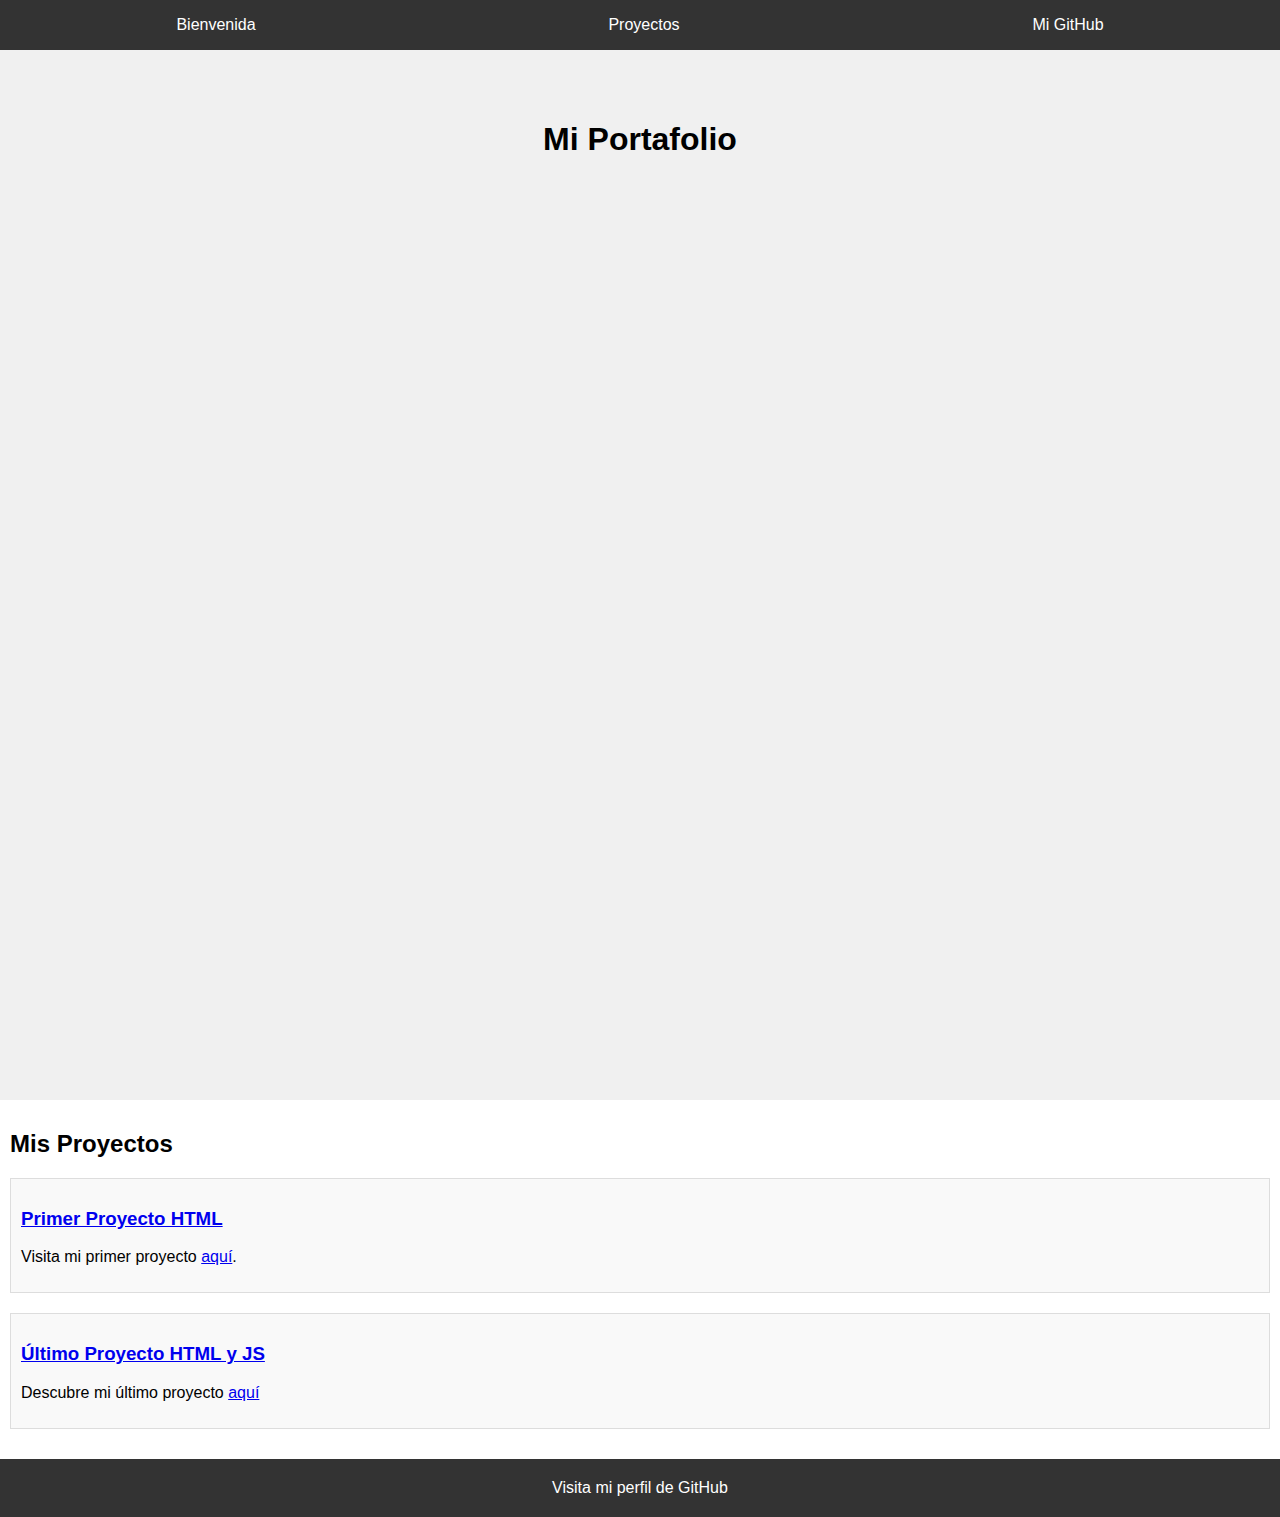
<file: portafolioPage.html>
<!DOCTYPE html>
<html lang="en">
<head>
    <meta charset="UTF-8">
    <meta name="viewport" content="width=device-width, initial-scale=1.0">
    <link rel="stylesheet" href="portafolioPage.css">
    <title>Mi Portafolio</title>
</head>
<body>
    <!-- Barra de navegación -->
    <nav id="navbar">
        <ul>
            <li><a href="#welcome-section">Bienvenida</a></li>
            <li><a href="#projects">Proyectos</a></li>
            <li><a href="#profile-link" target="_blank">Mi GitHub</a></li>
        </ul>
    </nav>

    <!-- Sección de bienvenida -->
    <section id="welcome-section">
        <h1>Mi Portafolio</h1>
    </section>

    <!-- Sección de proyectos -->
    <section id="projects">
        <h2>Mis Proyectos</h2>
        <div class="project-tile">
            <h3><a href="https://blackanthony14.github.io/PaginaWebTelefonica/">Primer Proyecto HTML</a></h3>
            <p>Visita mi primer proyecto <a href="https://blackanthony14.github.io/PaginaWebTelefonica/">aquí</a>.</p>
        </div>
        <div class="project-tile">
            <h3><a href="https://blackanthony14.github.io/AnimeQuizz/">Último Proyecto HTML y JS</a></h3>
            <p>Descubre mi último proyecto <a href="https://blackanthony14.github.io/AnimeQuizz/">aquí</a></p>
        </div>
    </section>

    <!-- Enlace a GitHub -->
    <a id="profile-link" href="https://github.com/blackanthony14" target="_blank">Visita mi perfil de GitHub</a>

    <!-- Agregar consultas de medios en tu CSS para la responsividad -->
</body>
</html>
</file>
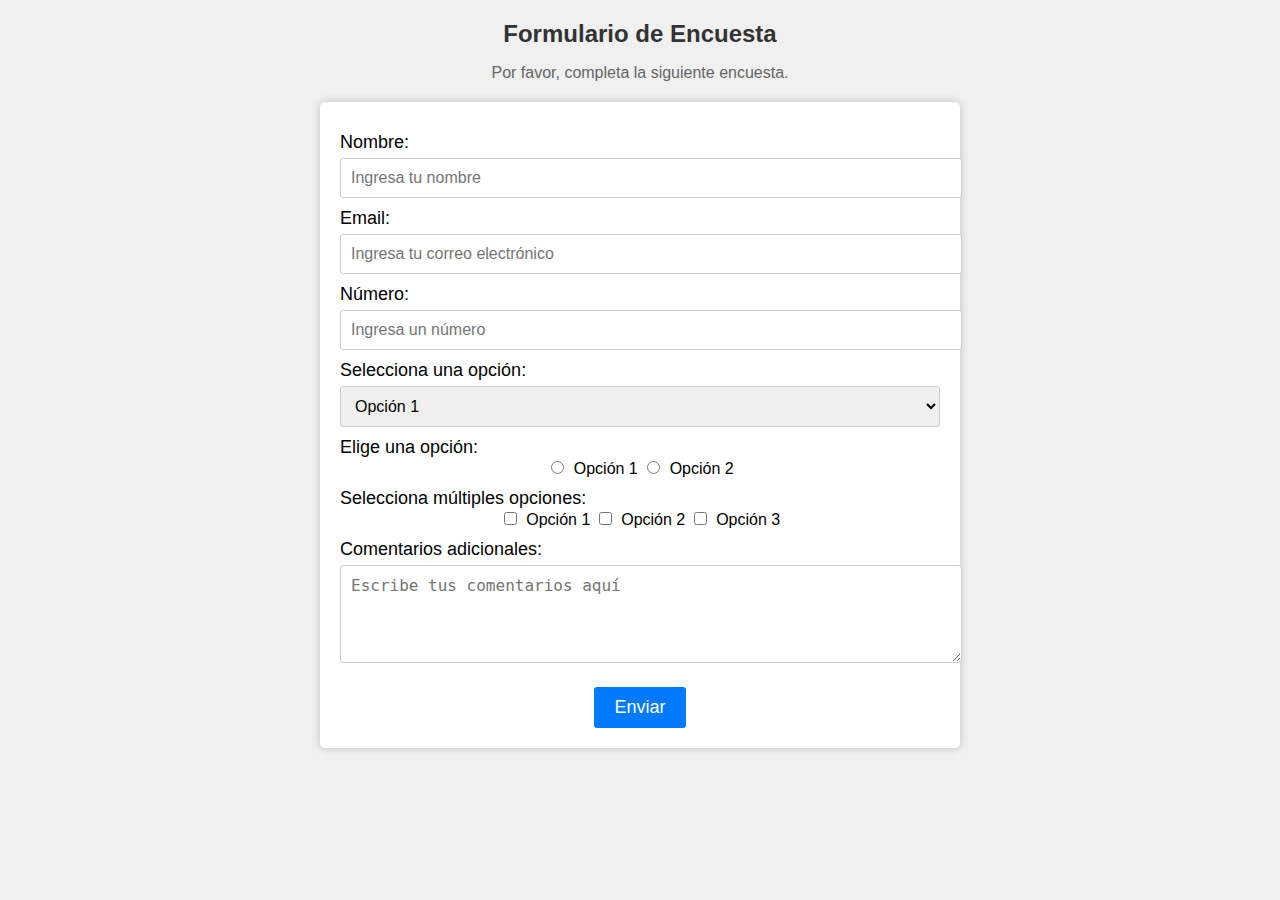
<file: SurveyForm.html>
<!DOCTYPE html>
<html lang="en">
<head>
    <meta charset="UTF-8">
    <meta name="viewport" content="width=device-width, initial-scale=1.0">
    <link rel="stylesheet" href="survey.css">
    <title>Formulario de Encuesta</title>
</head>
<body>
    <h1 id="title">Formulario de Encuesta</h1>
    <p id="description">Por favor, completa la siguiente encuesta.</p>
    <form id="survey-form" action="#" method="POST">
        <label for="name" id="name-label">Nombre:</label>
        <input type="text" id="name" name="name" required placeholder="Ingresa tu nombre">
        
        <label for="email" id="email-label">Email:</label>
        <input type="email" id="email" name="email" required placeholder="Ingresa tu correo electrónico" pattern="[a-zA-Z0-9._%+-]+@[a-zA-Z0-9.-]+\.[a-zA-Z]{2,4}">
        
        <label for="number" id="number-label">Número:</label>
        <input type="number" id="number" name="number" min="1" max="100" required placeholder="Ingresa un número">
        
        <label for="dropdown">Selecciona una opción:</label>
        <select id="dropdown">
            <option value="opcion1">Opción 1</option>
            <option value="opcion2">Opción 2</option>
            <option value="opcion3">Opción 3</option>
        </select>
        
        <label>Elige una opción:</label>
        <input type="radio" name="opcion" value="opcion1"> Opción 1
        <input type="radio" name="opcion" value="opcion2"> Opción 2
        
        <label>Selecciona múltiples opciones:</label>
        <input type="checkbox" name="opcion1" value="opcion1"> Opción 1
        <input type="checkbox" name="opcion2" value="opcion2"> Opción 2
        <input type="checkbox" name="opcion3" value="opcion3"> Opción 3
        
        <label for="comments">Comentarios adicionales:</label>
        <textarea id="comments" name="comments" rows="4" cols="50" placeholder="Escribe tus comentarios aquí"></textarea>
        
        <button type="submit" id="submit">Enviar</button>
    </form>
</body>
</html>
</file>
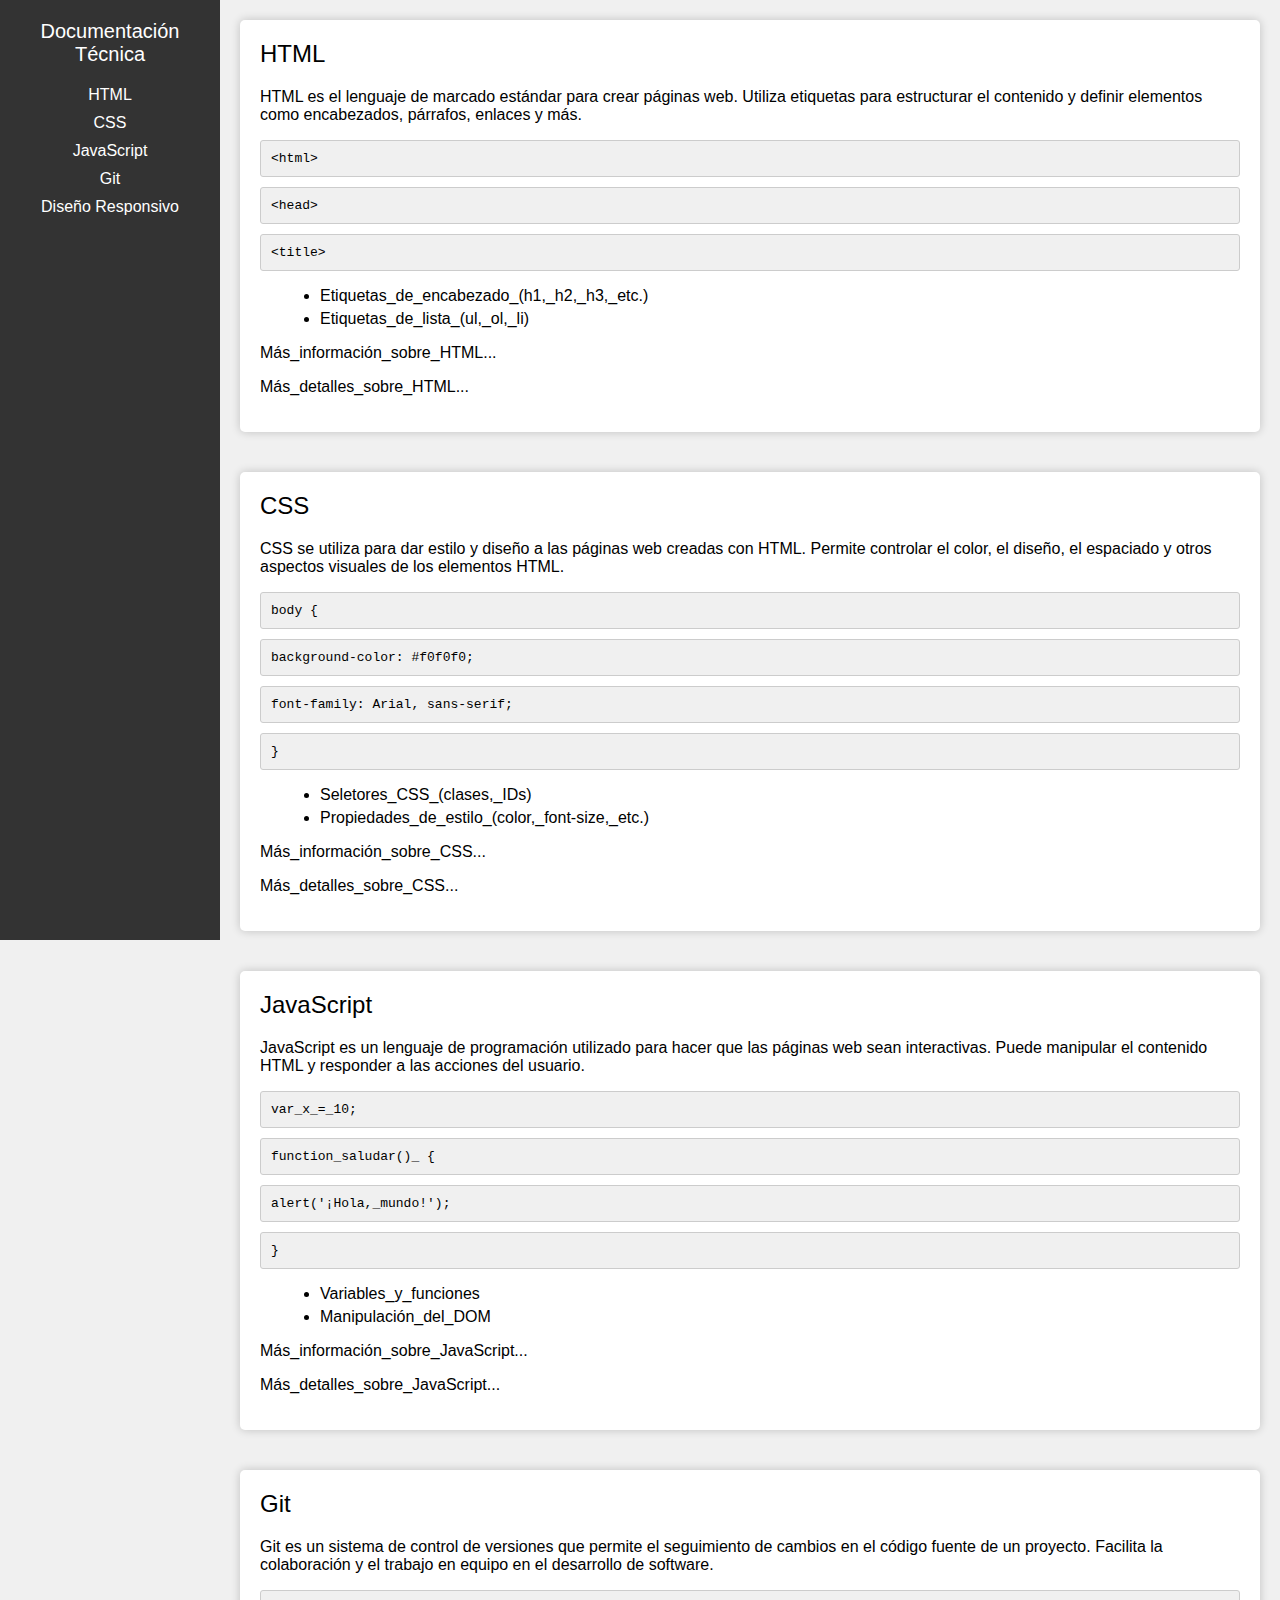
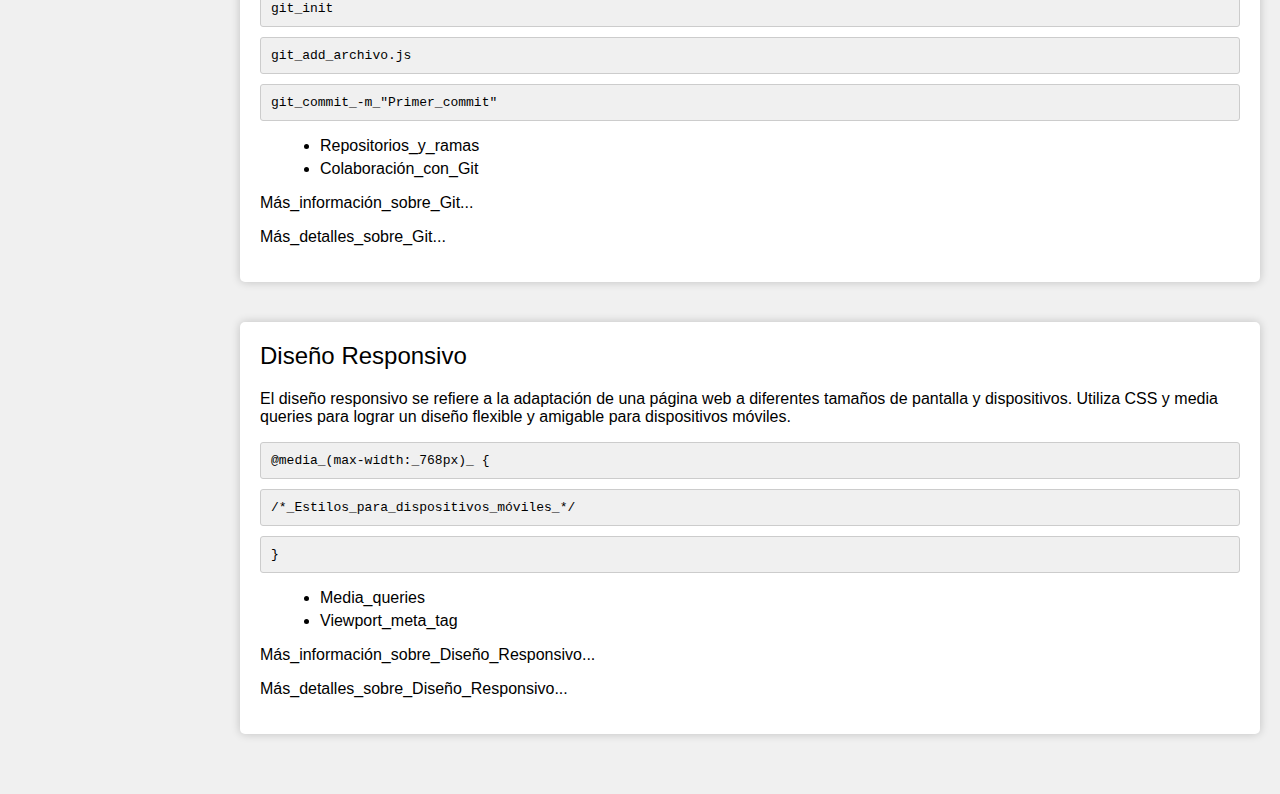
<file: technicalDocumentationPage.html>
<!DOCTYPE html>
<html lang="en">
<head>
    <meta charset="UTF-8">
    <meta name="viewport" content="width=device-width, initial-scale=1.0">
    <link rel="stylesheet" href="technicalDocumentationPage.css">
    <title>Documentación Técnica</title>
</head>
<body>
    <nav id="navbar">
        <header>Documentación Técnica</header>
        <a class="nav-link" href="#HTML">HTML</a>
        <a class="nav-link" href="#CSS">CSS</a>
        <a class="nav-link" href="#JavaScript">JavaScript</a>
        <a class="nav-link" href="#Git">Git</a>
        <a class="nav-link" href="#Diseño_Responsivo">Diseño Responsivo</a>
    </nav>
    <main id="main-doc">
        <section id="HTML" class="main-section">
            <header>HTML</header>
            <p>HTML es el lenguaje de marcado estándar para crear páginas web. Utiliza etiquetas para estructurar el contenido y definir elementos como encabezados, párrafos, enlaces y más.</p>
            <code>&lt;html&gt;</code>
            <code>&lt;head&gt;</code>
            <code>&lt;title&gt;</code>
            <!-- Más elementos HTML -->
            <ul>
                <li>Etiquetas_de_encabezado_(h1,_h2,_h3,_etc.)</li>
                <li>Etiquetas_de_lista_(ul,_ol,_li)</li>
                <!-- Más elementos HTML -->
            </ul>
            <p>Más_información_sobre_HTML...</p>
            <p>Más_detalles_sobre_HTML...</p>
            <!-- Agregamos p adicionales para cumplir con los 10 elementos p requeridos -->
        </section>
        <section id="CSS" class="main-section">
            <header>CSS</header>
            <p>CSS se utiliza para dar estilo y diseño a las páginas web creadas con HTML. Permite controlar el color, el diseño, el espaciado y otros aspectos visuales de los elementos HTML.</p>
            <code>body {</code>
            <code>  background-color: #f0f0f0;</code>
            <code>  font-family: Arial, sans-serif;</code>
            <code>}</code>
            <!-- Más reglas de CSS -->
            <ul>
                <li>Seletores_CSS_(clases,_IDs)</li>
                <li>Propiedades_de_estilo_(color,_font-size,_etc.)</li>
                <!-- Más conceptos de CSS -->
            </ul>
            <p>Más_información_sobre_CSS...</p>
            <p>Más_detalles_sobre_CSS...</p>
            <!-- Agregamos p adicionales para cumplir con los 10 elementos p requeridos -->
        </section>
        <section id="JavaScript" class="main-section">
            <header>JavaScript</header>
            <p>JavaScript es un lenguaje de programación utilizado para hacer que las páginas web sean interactivas. Puede manipular el contenido HTML y responder a las acciones del usuario.</p>
            <code>var_x_=_10;</code>
            <code>function_saludar()_ {</code>
            <code>  alert('¡Hola,_mundo!');</code>
            <code>}</code>
            <!-- Más código JavaScript -->
            <ul>
                <li>Variables_y_funciones</li>
                <li>Manipulación_del_DOM</li>
                <!-- Más conceptos de JavaScript -->
            </ul>
            <p>Más_información_sobre_JavaScript...</p>
            <p>Más_detalles_sobre_JavaScript...</p>
            <!-- Agregamos p adicionales para cumplir con los 10 elementos p requeridos -->
        </section>
        <section id="Git" class="main-section">
            <header>Git</header>
            <p>Git es un sistema de control de versiones que permite el seguimiento de cambios en el código fuente de un proyecto. Facilita la colaboración y el trabajo en equipo en el desarrollo de software.</p>
            <code>git_init</code>
            <code>git_add_archivo.js</code>
            <code>git_commit_-m_"Primer_commit"</code>
            <!-- Más comandos de Git -->
            <ul>
                <li>Repositorios_y_ramas</li>
                <li>Colaboración_con_Git</li>
                <!-- Más conceptos de Git -->
            </ul>
            <p>Más_información_sobre_Git...</p>
            <p>Más_detalles_sobre_Git...</p>
            <!-- Agregamos p adicionales para cumplir con los 10 elementos p requeridos -->
        </section>
        <section id="Diseño_Responsivo" class="main-section">
            <header>Diseño Responsivo</header>
            <p>El diseño responsivo se refiere a la adaptación de una página web a diferentes tamaños de pantalla y dispositivos. Utiliza CSS y media queries para lograr un diseño flexible y amigable para dispositivos móviles.</p>
            <code>@media_(max-width:_768px)_ {</code>
            <code>  /*_Estilos_para_dispositivos_móviles_*/</code>
            <code>}</code>
            <!-- Más reglas de diseño responsivo -->
            <ul>
                <li>Media_queries</li>
                <li>Viewport_meta_tag</li>
                <!-- Más conceptos de diseño responsivo -->
            </ul>
            <p>Más_información_sobre_Diseño_Responsivo...</p>
            <p>Más_detalles_sobre_Diseño_Responsivo...</p>
            <!-- Agregamos p adicionales para cumplir con los 10 elementos p requeridos -->
        </section>
        <!-- Más secciones para otras tecnologías -->
    </main>
</body>
</html>
</file>
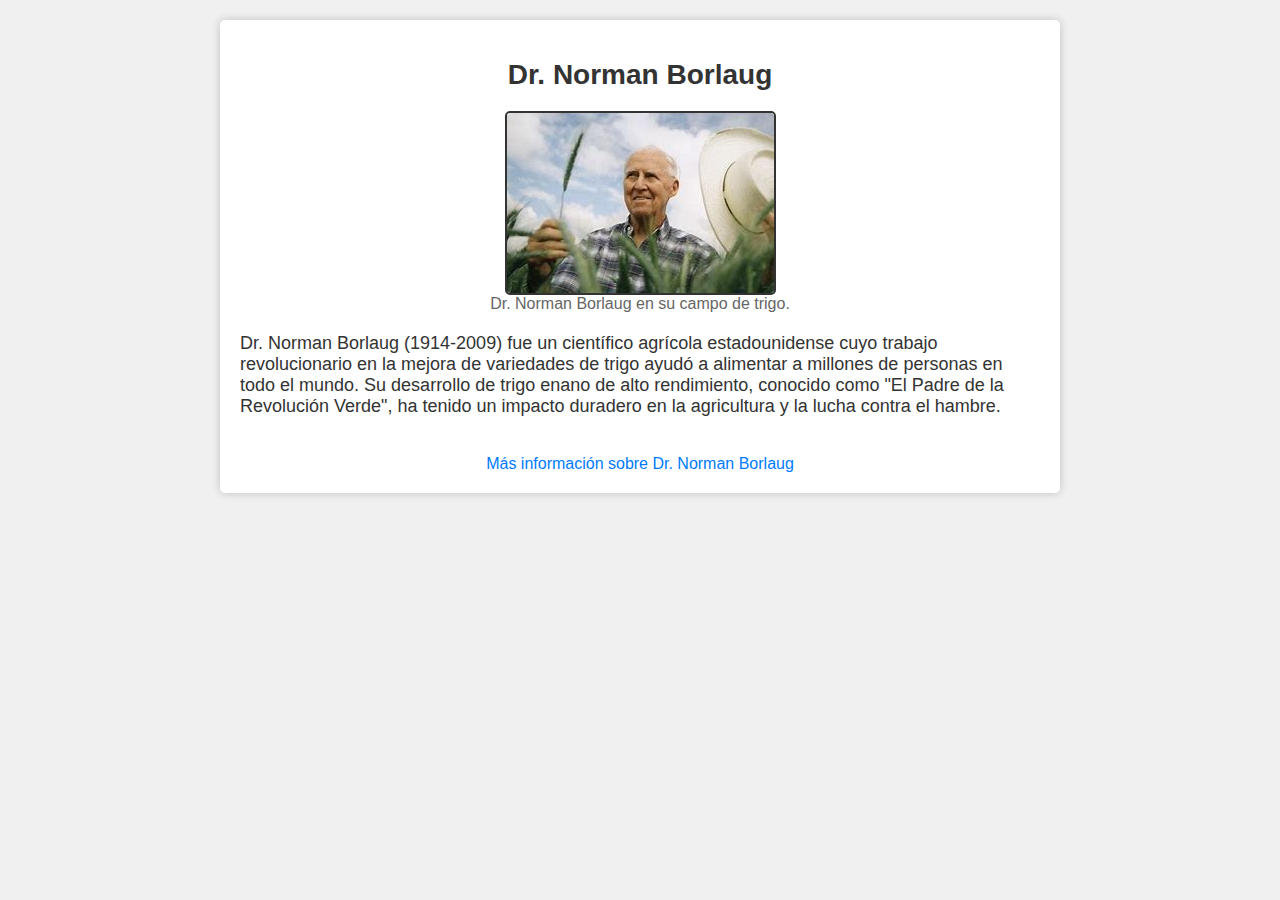
<file: tributePage.html>
<!DOCTYPE html>
<html lang="en">
<head>
    <meta charset="UTF-8">
    <meta name="viewport" content="width=device-width, initial-scale=1.0">
    <link rel="stylesheet" href="tributePage.css">
    <title>Homenaje a Dr. Norman Borlaug</title>
</head>
<body>
    <main id="main">
        <h1 id="title">Dr. Norman Borlaug</h1>
        <figure id="img-div">
            <img id="image" src="./images/NormanBoralug.jpeg" alt="Dr. Norman Borlaug">
            <figcaption id="img-caption">Dr. Norman Borlaug en su campo de trigo.</figcaption>
        </figure>
        <p id="tribute-info">
            Dr. Norman Borlaug (1914-2009) fue un científico agrícola estadounidense cuyo trabajo revolucionario en la mejora de variedades de trigo ayudó a alimentar a millones de personas en todo el mundo. Su desarrollo de trigo enano de alto rendimiento, conocido como "El Padre de la Revolución Verde", ha tenido un impacto duradero en la agricultura y la lucha contra el hambre.
        </p>
        <a id="tribute-link" href="https://es.wikipedia.org/wiki/Norman_Borlaug" target="_blank">Más información sobre Dr. Norman Borlaug</a>
    </main>
</body>
</html>
</file>
<file: portafolioPage.css>
/* Estilos generales */
body {
    margin: 0;
    font-family: Arial, sans-serif;
}

/* Barra de navegación */
#navbar {
    position: fixed;
    top: 0;
    width: 100%;
    background-color: #333;
    color: #fff;
}

#navbar ul {
    list-style-type: none;
    padding: 0;
    display: flex;
    justify-content: space-around;
}

#navbar a {
    text-decoration: none;
    color: #fff;
}

/* Sección de bienvenida */
#welcome-section {
    height: 100vh; /* La altura de la sección es igual a la altura de la ventana (viewport) */
    text-align: center;
    padding: 100px 0;
    background-color: #f0f0f0;
}

/* Sección de proyectos */
#projects {
    padding: 10px;
}

.project-tile {
    margin: 20px 0;
    padding: 10px;
    background-color: #f9f9f9;
    border: 1px solid #ddd;
}

/* Enlace a GitHub */
#profile-link {
    display: block;
    text-align: center;
    padding: 20px;
    background-color: #333;
    color: #fff;
    text-decoration: none;
}
/* Consulta de medios para hacer la barra de navegación responsiva */
@media (max-width: 568px) {
    #navbar ul {
        flex-direction: column;
    }

    #navbar li {
        margin-bottom: 10px;
    }
}
</file>
<file: survey.css>
body {
    font-family: Arial, sans-serif;
    background-color: #f0f0f0;
    text-align: center;
    margin: 0;
    padding: 0;
}

#title {
    font-size: 24px;
    margin-top: 20px;
    color: #333;
}

#description {
    font-size: 16px;
    color: #666;
}

#survey-form {
    max-width: 600px;
    margin: 20px auto;
    padding: 20px;
    background-color: #fff;
    border-radius: 5px;
    box-shadow: 0px 0px 10px rgba(0, 0, 0, 0.2);
}

label {
    font-size: 18px;
    display: block;
    margin-top: 10px;
    text-align: left;
}

input[type="text"],
input[type="email"],
input[type="number"],
select,
textarea {
    width: 100%;
    padding: 10px;
    margin-top: 5px;
    border: 1px solid #ccc;
    border-radius: 3px;
    font-size: 16px;
}

input[type="radio"],
input[type="checkbox"] {
    margin-right: 5px;
}

#submit {
    background-color: #007BFF;
    color: #fff;
    border: none;
    padding: 10px 20px;
    margin-top: 20px;
    border-radius: 3px;
    font-size: 18px;
    cursor: pointer;
}

#submit:hover {
    background-color: #0056b3;
}
</file>
<file: technicalDocumentationPage.css>
/* Estilos generales */
body {
    font-family: Arial, sans-serif;
    margin: 0;
    padding: 0;
    background-color: #f0f0f0;
}

/* Estilos para la barra de navegación */
#navbar {
    background-color: #333;
    color: #fff;
    position: fixed;
    left: 0;
    top: 0;
    width: 200px;
    height: 100%;
    padding: 20px 10px;
    text-align: center;
}

#navbar header {
    font-size: 20px;
    margin-bottom: 20px;
}

.nav-link {
    display: block;
    color: #fff;
    text-decoration: none;
    margin-bottom: 10px;
}

.nav-link:hover {
    text-decoration: underline;
}

/* Estilos para el contenido principal */
#main-doc {
    margin-left: 220px;
    padding: 20px;
}

.main-section {
    margin-bottom: 40px;
    padding: 20px;
    background-color: #fff;
    border-radius: 5px;
    box-shadow: 0px 0px 10px rgba(0, 0, 0, 0.2);
}

.main-section header {
    font-size: 24px;
    margin-bottom: 20px;
}

code {
    display: block;
    background-color: #f0f0f0;
    padding: 10px;
    margin: 10px 0;
    border: 1px solid #ccc;
    border-radius: 3px;
}

ul {
    margin-left: 20px;
}

li {
    margin-bottom: 5px;
}

/* Media query para dispositivos de pantalla pequeña */
@media (max-width: 768px) {
    #navbar {
        width: 100%;
        height: auto;
        position: static;
    }

    #navbar header {
        margin-bottom: 10px;
    }

    .main-section {
        margin-left: 0;
    }
}
</file>
<file: tributePage.css>
body {
    font-family: Arial, sans-serif;
    background-color: #f0f0f0;
    text-align: center;
    margin: 0;
    padding: 0;
}

#main {
    max-width: 800px;
    margin: 20px auto;
    padding: 20px;
    background-color: #fff;
    border-radius: 5px;
    box-shadow: 0px 0px 10px rgba(0, 0, 0, 0.2);
}

#title {
    font-size: 28px;
    color: #333;
}

#img-div {
    text-align: center;
    margin-top: 20px;
}

#image {
    max-width: 100%;
    height: auto;
    display: block;
    margin: 0 auto;
    border: 2px solid #333;
    border-radius: 5px;
}

#img-caption {
    font-size: 16px;
    color: #666;
}

#tribute-info {
    font-size: 18px;
    color: #333;
    text-align: left;
    margin-top: 20px;
}

#tribute-link {
    display: inline-block;
    font-size: 16px;
    color: #007BFF;
    text-decoration: none;
    margin-top: 20px;
}

#tribute-link:hover {
    text-decoration: underline;
}
</file>
